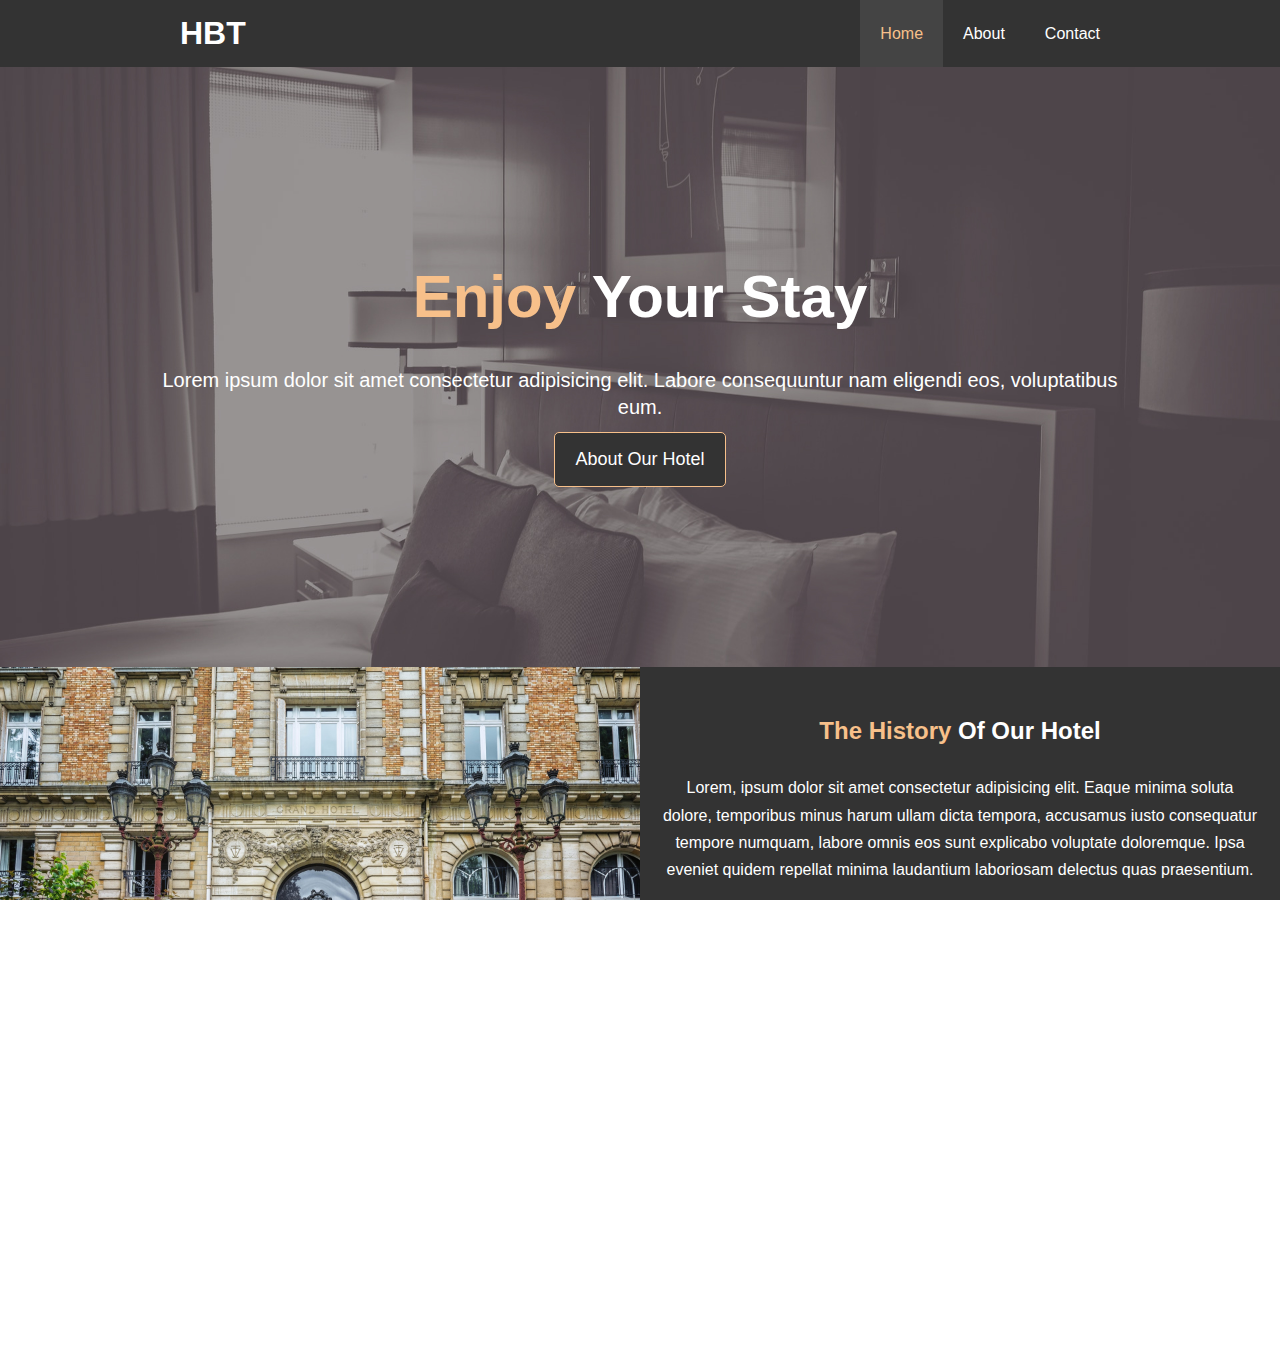
<file: index.html>
<!DOCTYPE html>
<html lang="en">
    <head>
        <meta charset="UTF-8">
        <meta name="viewport" content="width=device-width, initial-scale=1.0">
        <meta http-equiv="X-UA-Compatible" content="ie=edge">
        <link rel="stylesheet" href="https://use.fontawesome.com/releases/v5.15.1/css/all.css" integrity="sha384-vp86vTRFVJgpjF9jiIGPEEqYqlDwgyBgEF109VFjmqGmIY/Y4HV4d3Gp2irVfcrp" crossorigin="anonymous">
        <link rel="stylesheet" href="css/style.css">
        <title>Hotel BT | Welcome</title>
    </head>
    <body>
        <header>
            <nav id="navbar">
                <div class="container">
                    <h1 class="logo"><a href="index.html">HBT</a></h1>
                    <ul>
                        <li><a class="current" href="index.html">Home</a></li>
                        <!-- href to change -->
                        <li><a href="about.html">About</a></li>
                        <li><a href="index.html">Contact</a></li>
                    </ul>
                </div>
            </nav>
            <div id="showcase">
                <div class="container">
                    <div class="showcase-content">
                        <h1><span class="text-primary">Enjoy</span> Your Stay</h1>
                        <p class="lead">Lorem ipsum dolor sit amet consectetur adipisicing elit. Labore consequuntur nam eligendi eos, voluptatibus eum.</p>
                        <a class="btn btn-dark" href="about.html">About Our Hotel</a>
                    </div>
                </div>
            </div>
        </header>
        <section id="home-info" class='bg-dark'>
            <div class="info-img"></div>
            <div class="info-content">
                <h2><span class="text-primary">The History</span> Of Our Hotel</h2>
                <p>Lorem, ipsum dolor sit amet consectetur adipisicing elit. Eaque minima soluta dolore, temporibus minus harum ullam dicta tempora, accusamus iusto consequatur tempore numquam, labore omnis eos sunt explicabo voluptate doloremque. Ipsa eveniet quidem repellat minima laudantium laboriosam delectus quas praesentium.</p>

                <a class="btn btn-light" href="about.html">Read More</a>
            </div>
        </section>

        <section id="features">
            <div class="box bg-light">
                <i class="fas fa-hotel fa-3x"></i>
                <h3>Great Location</h3>
                <p>Lorem ipsum dolor, sit amet consectetur adipisicing elit. Rem, unde.</p>
            </div>

            <div class="box bg-primary">
                <i class="fas fa-utensils fa-3x"></i>
                <h3>Awesome Food</h3>
                <p>Lorem ipsum dolor, sit amet consectetur adipisicing elit. Rem, unde.</p>
            </div>

            <div class="box bg-light">
                <i class="fas fa-dumbbell fa-3x"></i>
                <h3>Fitness Room</h3>
                <p>Lorem ipsum dolor, sit amet consectetur adipisicing elit. Rem, unde.</p>
            </div>
        </section>
        <div class="clr"></div>
        <footer id="main-footer">
            <p>Hotel BT &copy; 2020, All Rights Reserved</p>
        </footer>
    </body>
</html>
</file>
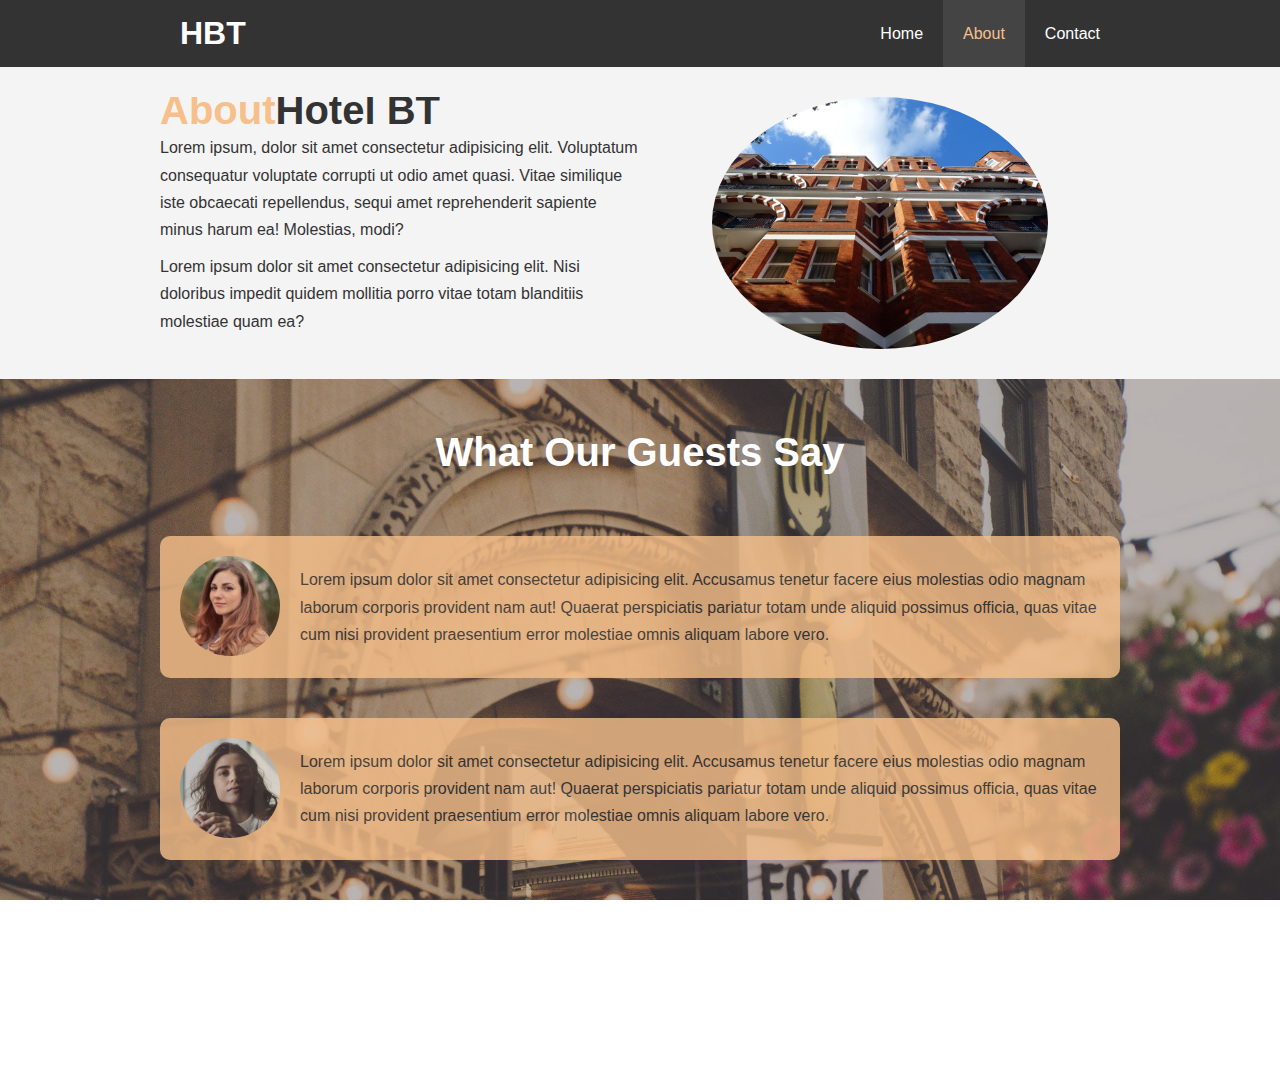
<file: about.html>
<!DOCTYPE html>
<html lang="en">
    <head>
        <meta charset="UTF-8">
        <meta name="viewport" content="width=device-width, initial-scale=1.0">
        <meta http-equiv="X-UA-Compatible" content="ie=edge">
        <link rel="stylesheet" href="https://use.fontawesome.com/releases/v5.15.1/css/all.css" integrity="sha384-vp86vTRFVJgpjF9jiIGPEEqYqlDwgyBgEF109VFjmqGmIY/Y4HV4d3Gp2irVfcrp" crossorigin="anonymous">
        <link rel="stylesheet" href="css/style.css">
        <title>Hotel BT | About</title>
    </head>
    <body>
        <header>
            <nav id="navbar">
                <div class="container">
                    <h1 class="logo"><a href="index.html">HBT</a></h1>
                    <ul>
                        <li><a href="index.html">Home</a></li>
                        <li><a class="current" href="about.html">About</a></li>
                        <li><a href="contact.html">Contact</a></li>
                    </ul>
                </div>
            </nav>
        </header>
        
        <section id="about-info" class="bg-light">
            <div class="container">
                <div class="info-left">
                    <h1><span class="text-primary">About</span>Hotel BT</h1>
                    <p>Lorem ipsum, dolor sit amet consectetur adipisicing elit. Voluptatum consequatur voluptate corrupti ut odio amet quasi. Vitae similique iste obcaecati repellendus, sequi amet reprehenderit sapiente minus harum ea! Molestias, modi?</p>
                    <p>Lorem ipsum dolor sit amet consectetur adipisicing elit. Nisi doloribus impedit quidem mollitia porro vitae totam blanditiis molestiae quam ea?</p>
                </div>
                <div class="info-right">
                    <img src="./img/photo-2.jpg" alt="hotel.jpg">
                </div>
            </div>
        </section>

        <div class="clr"></div>

        <section id="testimonials">
            <div class="container">
                <h2>What Our Guests Say</h2>
                <div class="testimonial bg-primary">
                    <img src="./img/person-1.jpg" alt="">
                    <p>Lorem ipsum dolor sit amet consectetur adipisicing elit. Accusamus tenetur facere eius molestias odio magnam laborum corporis provident nam aut! Quaerat perspiciatis pariatur totam unde aliquid possimus officia, quas vitae cum nisi provident praesentium error molestiae omnis aliquam labore vero.</p>
                </div>
                <div class="clr"></div>
                <div class="testimonial bg-primary">
                    <img src="./img/person-2.jpg" alt="">
                    <p>Lorem ipsum dolor sit amet consectetur adipisicing elit. Accusamus tenetur facere eius molestias odio magnam laborum corporis provident nam aut! Quaerat perspiciatis pariatur totam unde aliquid possimus officia, quas vitae cum nisi provident praesentium error molestiae omnis aliquam labore vero.</p>
                </div>
            </div>
        </section>
        <footer id="main-footer">
            <p>Hotel BT &copy; 2020, All Rights Reserved</p>
        </footer>
    </body>
</html>
</file>
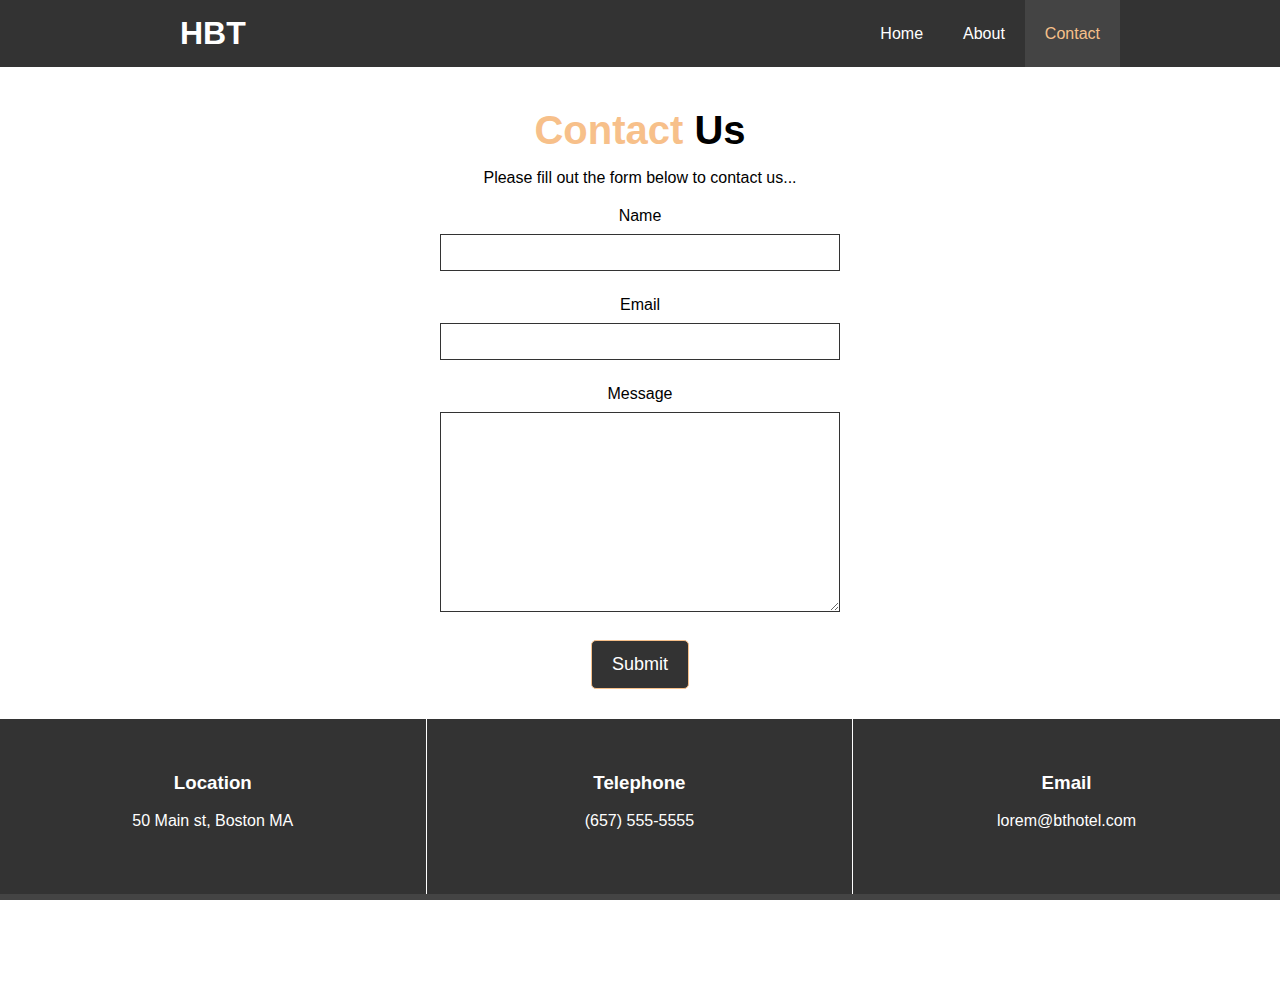
<file: contact.html>
<!DOCTYPE html>
<html lang="en">
    <head>
        <meta charset="UTF-8">
        <meta name="viewport" content="width=device-width, initial-scale=1.0">
        <meta http-equiv="X-UA-Compatible" content="ie=edge">
        <link rel="stylesheet" href="https://use.fontawesome.com/releases/v5.15.1/css/all.css" integrity="sha384-vp86vTRFVJgpjF9jiIGPEEqYqlDwgyBgEF109VFjmqGmIY/Y4HV4d3Gp2irVfcrp" crossorigin="anonymous">
        <link rel="stylesheet" href="css/style.css">
        <title>Hotel BT | Contact</title>
    </head>
    <body>
        <header>
            <nav id="navbar">
                <div class="container">
                    <h1 class="logo"><a href="index.html">HBT</a></h1>
                    <ul>
                        <li><a href="index.html">Home</a></li>
                        <li><a href="about.html">About</a></li>
                        <li><a class="current" href="contact.html">Contact</a></li>
                    </ul>
                </div>
            </nav>
        </header>

        <section id="contact-form">
            <div class="container">
                <h1><span class="text-primary">Contact</span> Us</h1>
                <p>Please fill out the form below to contact us...</p>
                <form action="#">
                    <div class="form-group">
                        <label for="name">Name</label>
                        <input type="name" id="name" name="contact-form">
                    </div>
                    <div class="form-group">
                        <label for="email">Email</label>
                        <input type="email" id="email" name="contact-form">
                    </div>
                    <div class="form-group">
                        <label for="message">Message</label>
                        <textarea name="contact-form" id="message"></textarea>
                    </div>
                    <button class="btn btn-dark" type="submit">Submit</button>
                </form>
            </div>
        </section>
        <section id="features">
            <div class="box bg-dark contact-box">
                <i class="fas fa-hotel fa-3x"></i>
                <h3>Location</h3>
                <p>50 Main st, Boston MA</p>
            </div>

            <div class="box bg-dark contact-box">
                <i class="fas fa-phone fa-3x"></i>
                <h3>Telephone</h3>
                <p>(657) 555-5555</p>
            </div>

            <div class="box bg-dark contact-box">
                <i class="fas fa-envelope fa-3x"></i>
                <h3>Email</h3>
                <p>lorem@bthotel.com</p>
            </div>
        </section>
        <div class="clr"></div>
        <footer id="main-footer">
            <p>Hotel BT &copy; 2020, All Rights Reserved</p>
        </footer>
    </body>
</html>
</file>
<file: css/style.css>
/* CSS Reset */
* {
    margin: 0;
    padding: 0;
    box-sizing: border-box;
}

/* Global styles */

/* Prevent white space after scroll */
html {
    overflow: hidden;
    height: 100%;
}

body {
    overflow: auto;
    height: 100%;
    font-family: 'Segoe UI', Tahoma, Geneva, Verdana, sans-serif;
    line-height: 1.7em;
}

.container {
    max-width: 960px;
    margin: 0 auto;
    overflow: auto;
}

a {
    text-decoration: none;
    color: #333;
}

ul {
    list-style: none;
}

p {
    margin: 10px 0;
}

.clr {
    clear: both;
}
/* Backgrounds */
.bg-dark {
    background: #333;
    color: #fff;
}

.bg-light {
    background: #f4f4f4;
    color: #333;
}

.bg-primary {
    background: #f7c08a;
    color: #333;
}

/* Text */
.text-primary {
    color: #f7c08a;
}

.lead {
    font-size: 20px;
}

/* Buttons */
.btn {
    display: inline-block;
    font-size: 18px;
    border-radius: 5px;
    padding: 13px 20px;
    cursor: pointer;
}

.btn:hover {
    background: #f7c08a;
    color: #fff;
}

.btn-dark {
    color: #fff;
    background: #333;
    border: 1px solid #f7c08a;
}

.btn-light {
    color: #333;
    background: #f4f4f4;
    border: 1px solid #f7c08a;
}

/* Navbar */
#navbar {
    background: #333;
    color: #fff;
    overflow: auto;
}

#navbar a {
    color: #fff;
}

#navbar .logo {
    float: left;
    padding: 20px;
}

#navbar ul {
    float: right;
}

#navbar ul li {
    float: left;
}

#navbar ul li a {
    display: block;
    text-align: center;
    padding: 20px;
}

#navbar ul li a.current {
    background: #444;
    color: #f7c08a;
}

/* Showcase */
#showcase {
    background: url("../img/showcase.jpg") no-repeat center center/cover;
    height: 600px;
}

.showcase-content {
    height: 600px;
}

#showcase .showcase-content {
    color: #fff;
    text-align: center;
    padding-top: 170px;
}

#showcase .showcase-content h1{
    font-size: 60px;
    /* padding-bottom: 20px; */
    line-height: 2em;
}

/* Info section */
#home-info {
    height: 400px;
}

.info-img {
    float: left;
    width: 50%;
    height: 100%;
    background: url("../img/photo-1.jpg") no-repeat center center/cover;
}

.info-content {
    float: right;
    width: 50%;
    height: 100%;
    text-align: center;
    padding: 50px 20px;
    overflow: hidden;
}

.info-content p {
    padding: 20px 0;
}

/* Features */
.box {
    float: left;
    width: 33.33%;
    text-align: center;
    padding: 50px;
}

.box i {
    margin-bottom: 10px;
}

/* About */
#about-info {
    padding: 30px;
}
#about-info .info-left h1 {
    font-size: 40px;
}

#about-info .info-left {
    float: left;
    width: 50%;
    min-height: 100%;
}

#about-info .info-right {
    float: right;
    width: 50%;
    min-height: 100%;
}

#about-info .info-right img {
    display: block;
    width: 70%;
    margin: 0 auto;
    border-radius: 50%;
}   

/* Testimonials */
#testimonials {
    padding:  30px;
    height: 600px;
    background: url("../img/test-bg.jpg") no-repeat center center/cover;
}

#testimonials h2 {
    font-size: 40px;
    color: #fff;
    text-align: center;
    margin: 30px 0 70px 0;
}

.testimonial {
    padding: 20px;
    margin-bottom: 40px;
    border-radius: 10px;
    opacity: 0.8;
}

.testimonial img {
    width: 100px;
    height: 100px;
    border-radius: 50%;
    float: left;
    margin-right: 20px;
}

/* Contact */
#contact-form {
    padding: 30px;
    text-align: center;
}

#contact-form h1{
    font-size: 40px;
    margin: 20px 0;
}

.form-group {
    margin-bottom: 20px;
}

.form-group label {
    display: block;
    margin-bottom: 5px;
}

.form-group input, 
.form-group textarea {
    width: 400px;
    padding: 10px;
    border: 1px solid #333;
}

.form-group input:focus, 
.form-group textarea:focus {
    outline-color: #f7c08a;
}

.form-group textarea {
    height: 200px;
}

.contact-box {
    border-right: 1px solid #fff;
}

.contact-box:last-child {
    border: none
}

/* Footer */
#main-footer {
    background-color: #444;
    text-align: center;
    color: #fff;
    padding: 20px;
}
</file>
